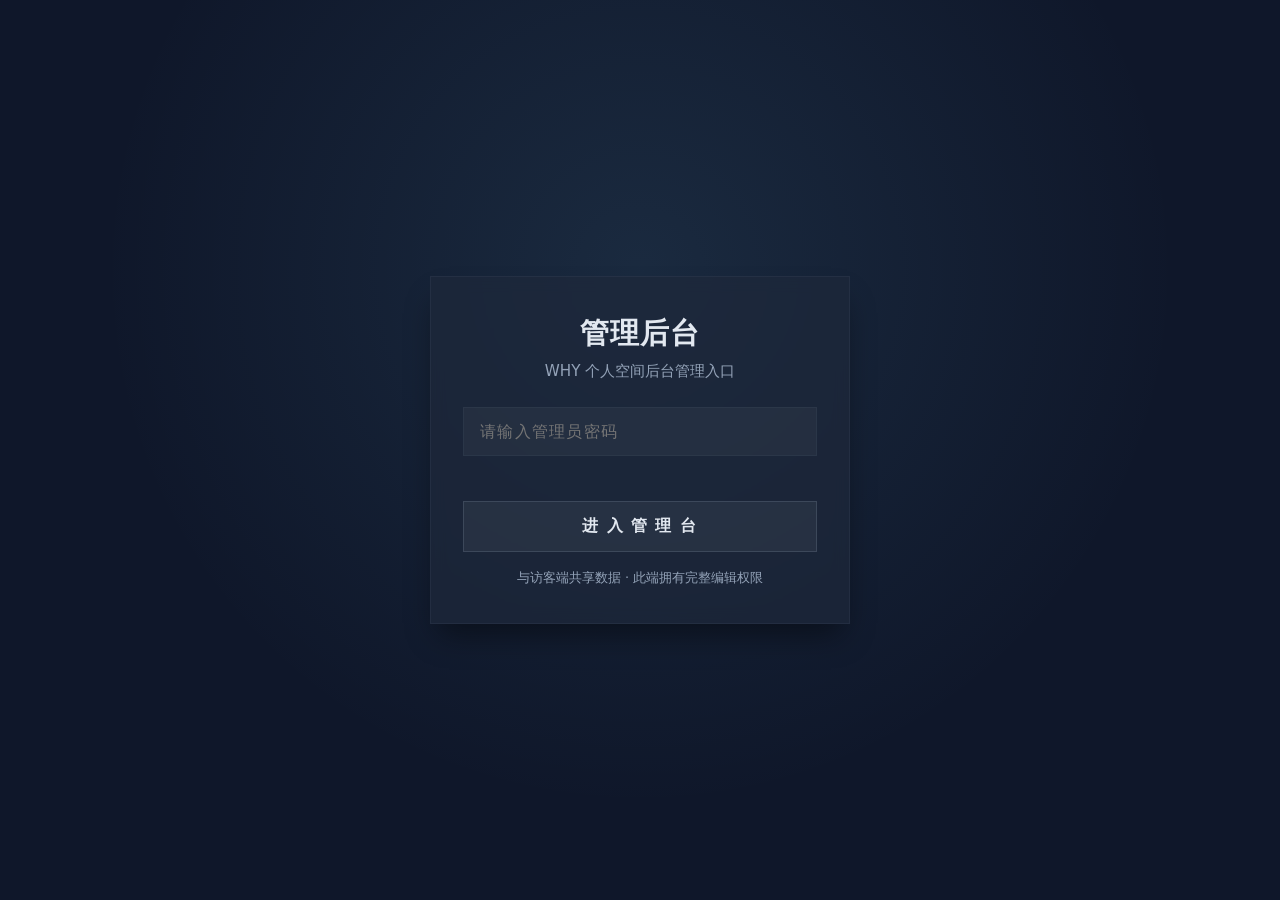
<file: index.html>
<!doctype html>
<html lang="zh-CN">
<head>
  <meta charset="utf-8">
  <meta name="viewport" content="width=device-width, initial-scale=1.0, user-scalable=yes, maximum-scale=2.0">
  <title>WHY · 管理后台</title>
  <meta name="description" content="WHY 个人空间管理后台：上传照片、发布文章、推荐音乐、管理留言。密码保护，与访客端共享数据。">
  <meta property="og:title" content="WHY · 管理后台">
  <meta property="og:description" content="WHY 个人空间管理后台。密码保护，可发布照片、文章、音乐并管理留言。">
  <meta property="og:type" content="website">
  <meta property="og:locale" content="zh_CN">
  <meta name="twitter:card" content="summary">
  <link rel="icon" href='data:image/svg+xml;utf8,<svg xmlns="http://www.w3.org/2000/svg" width="100" height="100" viewBox="0 0 100 100"><rect width="100" height="100" rx="18" fill="%230f172a"/><circle cx="50" cy="36" r="18" fill="%23475569"/><ellipse cx="50" cy="74" rx="30" ry="16" fill="%23475569"/></svg>' type="image/svg+xml">

  <style>
    :root{--bg:#0f172a;--card:rgba(30,41,59,0.7);--muted:#94a3b8;--text:#e2e8f0;--accent:#94a3b8;--cursor:148,163,184;--border:rgba(148,163,184,0.15);--admin:#7dd3fc}
    [data-theme="light"]{--bg:#f8fafc;--card:rgba(255,255,255,0.85);--muted:#475569;--text:#0f172a;--accent:#475569;--cursor:71,85,105;--border:rgba(71,85,105,0.08);--admin:#0284c7}
    *{box-sizing:border-box;margin:0;padding:0}html,body{height:100%}
    body{--mouse-x:50%;--mouse-y:50%;background:var(--bg);color:var(--text);font-family:Inter,Segoe UI,Roboto,system-ui,-apple-system,sans-serif;line-height:1.5;min-height:100vh;display:flex;flex-direction:column;padding:0 1.25rem;position:relative;overflow-x:hidden;cursor:none}
    body::before{content:'';position:fixed;inset:0;pointer-events:none;z-index:-1;opacity:.42;background:radial-gradient(circle at var(--mouse-x) var(--mouse-y), rgba(var(--cursor),0.16), transparent 30%)}
    #customCursor{position:fixed;top:0;left:0;width:18px;height:18px;border-radius:50%;pointer-events:none;transform:translate(-50%,-50%);background:rgba(var(--cursor),0.9);transition:background .15s ease,opacity .18s ease;z-index:9999;opacity:0;filter:url(#goo)}
    body.mouse-active #customCursor{opacity:1}
    .cursor-trail{position:fixed;border-radius:50%;pointer-events:none;background:rgba(var(--cursor),0.7);z-index:9998;opacity:0;filter:url(#goo);mix-blend-mode:normal}
    body.mouse-active .cursor-trail{opacity:1}
    .cursor-trail-1{width:60px;height:60px;background:radial-gradient(circle, rgba(var(--cursor),0.20) 0%, rgba(var(--cursor),0.08) 45%, transparent 70%);filter:none}
    .cursor-trail-2{width:16px;height:16px;background:rgba(var(--cursor),0.5)}
    .cursor-trail-3{width:10px;height:10px;background:rgba(var(--cursor),0.35)}
    .wrapper{max-width:1100px;margin:0 auto;flex:1;display:flex;flex-direction:column}
    /* Login screen */
    .login-wrap{position:fixed;inset:0;z-index:50;display:flex;align-items:center;justify-content:center;background:radial-gradient(circle at 50% 30%, rgba(125,211,252,0.10), transparent 60%), var(--bg);padding:2rem}
    .login-card{background:var(--card);backdrop-filter:blur(8px);-webkit-backdrop-filter:blur(8px);border:1px solid rgba(71,85,105,0.2);border-radius:0;padding:2.2rem 2rem;width:100%;max-width:420px;box-shadow:0 18px 30px -8px rgba(0,0,0,.45)}
    .login-title{font-size:1.8rem;color:var(--text);margin-bottom:.3rem;text-align:center;letter-spacing:.04em}
    .login-sub{color:var(--muted);text-align:center;margin-bottom:1.5rem;font-size:.95rem}
    .login-input-wrap{position:relative;margin-bottom:1.2rem}
    .login-input{width:100%;padding:.9rem 1rem;border:1px solid rgba(71,85,105,0.2);background:rgba(255,255,255,0.04);color:var(--text);font-size:1rem;letter-spacing:.08em;transition:border-color .2s,box-shadow .2s;border-radius:0}
    .login-input:focus{border-color:var(--accent);box-shadow:0 0 0 4px rgba(148,163,184,0.12);outline:none}
    .login-error{color:#f87171;font-size:.85rem;margin-top:.4rem;min-height:1.2rem;text-align:center}
    .login-btn{width:100%;padding:.9rem;border:1px solid rgba(148,163,184,0.2);background:rgba(255,255,255,0.05);color:var(--text);font-weight:600;font-size:1rem;cursor:pointer;transition:transform .18s,box-shadow .18s,background .18s;letter-spacing:.12em;border-radius:0}
    .login-btn:hover{transform:translateY(-2px);background:rgba(255,255,255,0.1);box-shadow:0 10px 20px rgba(0,0,0,.14)}
    .login-tip{color:var(--muted);text-align:center;margin-top:1rem;font-size:.8rem}
    .admin-banner{display:flex;align-items:center;gap:.7rem;background:rgba(125,211,252,0.06);border-left:3px solid var(--admin);padding:.7rem 1rem;border-radius:0;margin-bottom:1.2rem;color:var(--admin);font-size:.95rem;letter-spacing:.04em}
    .logout-btn{margin-left:auto;padding:.4rem .9rem;border:1px solid var(--admin);background:transparent;color:var(--admin);cursor:pointer;font-size:.85rem;border-radius:0;transition:background .18s}
    .logout-btn:hover{background:rgba(125,211,252,0.12)}
    .navbar{display:flex;justify-content:flex-end;align-items:center;padding:1.8rem 0 1.2rem;border-bottom:1px solid var(--border);gap:1rem}
    .avatar-link{display:flex;align-items:center;justify-content:center;margin-right:auto}
    .avatar-img{width:44px;height:44px;border-radius:50%;object-fit:cover;border:2px solid #475569;background:#1e293b;box-shadow:0 4px 12px rgba(0,0,0,.35);cursor:pointer}
    .nav-menu{display:flex;align-items:center;gap:1.2rem}
    .nav-item{color:var(--muted);text-decoration:none;font-size:1rem;font-weight:500;padding:.3rem .4rem;border-radius:6px;transition:color .15s,background .15s,transform .2s}
    .nav-item:hover,.nav-item:focus{color:var(--text);outline:none;background:rgba(255,255,255,0.02);transform:translateY(-1px)}
    .home-link-active{color:var(--text);font-weight:600}
    .info-card{background:var(--card);backdrop-filter:blur(8px);-webkit-backdrop-filter:blur(8px);border:1px solid rgba(71,85,105,0.2);border-radius:0;padding:2rem;box-shadow:0 18px 30px -8px rgba(0,0,0,.45);max-width:680px;transition:transform .25s ease,box-shadow .25s ease}
    .info-card:hover{transform:translateY(-3px);box-shadow:0 24px 36px rgba(0,0,0,.18)}
    .greeting{font-size:.95rem;color:var(--muted);margin-bottom:.6rem}
    .name{font-size:2.4rem;margin-bottom:.4rem;color:var(--text)}
    .title-badge{display:inline-block;background:#1e293b;color:#b9c7dd;padding:.25rem .8rem;border-radius:0;font-size:.9rem;margin:0.4rem 0 1rem}
    .bio{font-size:1.05rem;color:var(--muted);margin:1rem 0 1.2rem;border-left:3px solid #475569;padding-left:1rem}
    .photo-panel{display:flex;flex-wrap:wrap;gap:1rem;margin:1rem 0 0;padding:0;border-radius:0;opacity:1;transition:opacity .35s ease,transform .35s ease,max-height .35s ease}
    .photo-preview{position:relative;flex:1 1 260px;min-height:180px;border:2px dashed rgba(148,163,184,0.55);border-radius:0;background:rgba(255,255,255,0.04);display:flex;align-items:center;justify-content:center;color:rgba(226,232,240,0.65);font-size:2rem;text-align:center;background-size:cover;background-position:center;transition:border-color .22s,background .22s;cursor:pointer}
    .photo-preview::after{content:'+';position:absolute;top:50%;left:50%;transform:translate(-50%,-50%);font-size:2.6rem;color:rgba(226,232,240,0.45);pointer-events:none}
    .photo-preview.has-photo::after{content:''}
    .photo-preview.has-photo{border-color:rgba(71,85,105,0.25);color:transparent}
    .photo-upload{display:flex;flex-direction:column;gap:.65rem;align-items:flex-start}
    #photoInput{display:none}
    #removePhoto{display:none;align-self:flex-start;padding:.55rem .7rem;font-size:1rem;line-height:1;border-radius:50%;border:1px solid rgba(255,255,255,0.08);background:rgba(255,255,255,0.08);color:var(--text);cursor:pointer;transition:transform .2s,background .2s,box-shadow .2s;min-width:42px;min-height:42px;display:inline-flex;align-items:center;justify-content:center}
    #removePhoto:hover{transform:translateY(-1px);background:rgba(255,255,255,0.14)}
    .photo-note{font-size:.8rem;color:var(--muted);margin-top:.3rem}
    .circle-hub{position:relative;display:flex;align-items:center;justify-content:center;min-height:420px;margin:0 0 1.2rem;padding:1.4rem;}
    .circle-core{position:relative;width:160px;height:160px;border-radius:50%;border:1px solid rgba(148,163,184,0.3);background:rgba(255,255,255,0.08);box-shadow:0 24px 64px rgba(15,23,42,0.18),inset 0 0 0 1px rgba(255,255,255,0.08);display:flex;align-items:center;justify-content:center;cursor:pointer;transition:transform .35s ease,box-shadow .35s ease,background .35s ease}
    .circle-core:hover{transform:scale(1.03);box-shadow:0 30px 72px rgba(56,189,248,0.18),0 0 0 1px rgba(56,189,248,0.16)}
    .circle-core::after{content:'';position:absolute;inset:0;border-radius:50%;box-shadow:0 0 0 12px rgba(56,189,248,0.08);pointer-events:none}
    .circle-items{position:absolute;inset:0;pointer-events:none;visibility:hidden;opacity:0;transform:scale(0.92);transition:visibility 0s .35s,opacity .35s ease,transform .35s ease}
    .circle-hub.open .circle-items{pointer-events:auto;visibility:visible;opacity:1;transform:scale(1);transition-delay:0s}
    .circle-item{position:absolute;top:50%;left:50%;width:120px;height:120px;border-radius:50%;border:1px solid rgba(148,163,184,0.22);background:rgba(15,23,42,0.9);color:var(--text);display:flex;align-items:center;justify-content:center;text-align:center;padding:1rem;font-size:.95rem;font-weight:600;line-height:1.2;cursor:pointer;transition:transform .35s cubic-bezier(0.2,1,0.3,1),opacity .35s ease,box-shadow .35s ease,top .35s ease,left .35s ease;opacity:0;transform:translate(-50%,-50%) scale(0);pointer-events:none;backdrop-filter:blur(16px);touch-action:none}
    .circle-item.dragging{cursor:grabbing;transform:translate(-50%,-50%) scale(1.03);box-shadow:0 30px 70px rgba(56,189,248,0.32);transition:none}
    .circle-hub.open .circle-item{opacity:1;top:calc(50% + var(--ty,0));left:calc(50% + var(--tx,0));transform:translate(-50%,-50%) scale(1);pointer-events:auto}
    .circle-item.selected{z-index:5;opacity:1;top:calc(50% + var(--selected-y,0));left:calc(50% + var(--selected-x,0));transform:translate(-50%,-50%) scale(1.05);box-shadow:0 26px 56px rgba(56,189,248,0.24)}
    .circle-item.dismiss-away{opacity:0;pointer-events:none;top:calc(50% + var(--dismiss-y,0));left:calc(50% + var(--dismiss-x,-360px));transform:translate(-50%,-50%) scale(.25)}
    .circle-hub.open .circle-core{transform:scale(1.04);box-shadow:0 30px 80px rgba(56,189,248,0.22),0 0 0 1px rgba(56,189,248,0.18)}
    .circle-item:hover{box-shadow:0 22px 40px rgba(56,189,248,0.18);transform:translate(-50%,-50%) scale(1.03)}
    .circle-item:nth-child(1){transition-delay:.08s}
    .circle-item:nth-child(2){transition-delay:.14s}
    .circle-item:nth-child(3){transition-delay:.2s}
    .circle-item:nth-child(4){transition-delay:.26s}
    .circle-exit{display:none;position:fixed;top:1.2rem;left:1.2rem;width:48px;height:48px;border-radius:50%;border:1px solid rgba(148,163,184,0.28);background:rgba(15,23,42,0.9);color:var(--text);cursor:pointer;align-items:center;justify-content:center;display:inline-flex;font-size:1.1rem;box-shadow:0 18px 38px rgba(0,0,0,0.18);transition:transform .2s,background .2s,opacity .25s ease}
    .circle-exit.visible{display:inline-flex;opacity:1}
    .circle-exit.hide{opacity:0}
    .circle-exit:hover{transform:translateY(-1px);background:rgba(255,255,255,0.08)}
    .section-exit{opacity:0;transform:translateY(18px) scale(0.98);transition:opacity .25s ease,transform .25s ease}
    .details-grid{display:flex;flex-wrap:wrap;gap:1.2rem;margin-top:1rem;border-top:1px solid rgba(148,163,184,0.12);padding-top:1rem}
    .detail-item{display:flex;flex-direction:column}
    .detail-label{font-size:.75rem;color:var(--muted);text-transform:uppercase;letter-spacing:.08em}
    .detail-value{font-size:1rem;color:var(--text)}
    .social-links{margin-top:1.2rem;display:flex;gap:1rem}
    .social-icon{color:var(--muted);text-decoration:none;font-size:.95rem}
    .social-icon:hover{color:var(--text)}
    .placeholder-content{background:var(--card);backdrop-filter:blur(6px);border-radius:0;padding:2rem;color:var(--muted);border:1px solid rgba(51,65,85,0.08);max-width:680px;transition:transform .28s ease,box-shadow .28s ease,background .28s ease}
    .hidden-section{display:none}
    .visible-section{opacity:0;transform:translateY(14px);transition:opacity .35s ease,transform .35s ease}
    .visible-section.show-active{opacity:1;transform:translateY(0)}
    .footer-note{text-align:right;font-size:.85rem;color:var(--muted);padding:2rem 0;border-top:1px solid rgba(71,85,105,0.08);margin-top:2rem}
    .messages-list{list-style:none;margin-top:1rem;display:flex;flex-direction:column;gap:.8rem;max-width:680px}
    .music-form{display:flex;flex-direction:column;gap:.6rem;max-width:680px;margin-top:1rem}
    .music-list{display:flex;flex-direction:column;gap:.9rem;margin-top:1.2rem}
    .article-panel{display:flex;flex-direction:column;gap:1rem;margin-top:1.2rem}
    .form-toggle{padding:.55rem .95rem;border:1px solid rgba(148,163,184,0.2);border-radius:0;background:rgba(255,255,255,0.05);color:var(--text);cursor:pointer;align-self:flex-start;transition:background .2s,transform .2s}
    .form-toggle:hover{background:rgba(255,255,255,0.1);transform:translateY(-1px)}
    .article-form{display:flex;flex-direction:column;gap:1rem;border:1px solid rgba(148,163,184,0.2);padding:1rem;border-radius:0;background:rgba(255,255,255,0.04)}
    .article-form.hidden-section{display:none}
    .article-form .form-group{display:flex;flex-direction:column;gap:.45rem;padding:.8rem 0}
    .article-form .form-group:not(:last-child){border-bottom:1px solid rgba(148,163,184,0.18)}
    .article-form input,.article-form textarea{background:transparent;border:1px solid rgba(148,163,184,0.2);padding:.75rem .9rem;color:var(--text);font-size:1rem}
    .article-form textarea{min-height:100px}
    .section-divider{border-top:1px solid rgba(148,163,184,0.18);margin:0}
    .articles-list{display:flex;flex-direction:column;gap:1rem;margin-top:1rem}
    .article-card{background:rgba(255,255,255,0.04);padding:1rem;border-radius:0;border:1px solid rgba(148,163,184,0.2);display:flex;flex-direction:column;gap:.85rem}
    .article-card h3{margin:0;font-size:1.1rem;color:var(--text)}
    .article-card .article-meta{display:flex;flex-wrap:wrap;justify-content:space-between;gap:.5rem;font-size:.88rem;color:var(--muted);align-items:center}
    .article-card blockquote{margin:0;padding:1rem 1rem 0;border-left:4px solid rgba(148,163,184,0.4);color:var(--muted);font-style:italic}
    .article-card p{margin:0;line-height:1.7;color:var(--text)}
    .article-card button{align-self:flex-end;margin-top:.5rem}
    .music-card{background:rgba(255,255,255,0.04);padding:1rem;border-radius:0;border:1px solid rgba(255,255,255,0.08);display:flex;flex-direction:column;gap:.6rem}
    .music-meta{display:flex;flex-wrap:wrap;justify-content:space-between;gap:.4rem;font-size:.95rem;color:var(--muted);align-items:center}
    .music-title{font-weight:600;color:var(--text)}
    .music-note{color:var(--text);line-height:1.6}
    .music-comments{margin-top:1rem;padding-top:1rem;border-top:1px solid rgba(255,255,255,0.08);display:flex;flex-direction:column;gap:.8rem}
    .music-comment-item{background:rgba(255,255,255,0.03);padding:.75rem;border-radius:0;border:1px solid rgba(255,255,255,0.05);transition:transform .2s,box-shadow .2s;position:relative}
    .music-comment-item.admin-comment{border-left:3px solid var(--admin);background:rgba(125,211,252,0.06)}
    .music-comment-meta{font-size:.82rem;color:var(--muted);display:flex;justify-content:space-between;gap:.4rem;align-items:center;flex-wrap:wrap}
    .admin-badge{display:inline-block;padding:.15rem .55rem;margin-right:.5rem;background:rgba(125,211,252,0.15);border:1px solid var(--admin);color:var(--admin);font-size:.72rem;letter-spacing:.06em;font-weight:700;border-radius:0}
    .music-comment-form{display:flex;flex-direction:column;gap:.55rem}
    .music-comment-input{min-height:80px;transition:border-color .25s,box-shadow .25s}
    .music-intro{margin-top:0.8rem;color:var(--muted)}
    .message-card{background:rgba(255,255,255,0.02);padding:1rem;border-radius:0;border:1px solid rgba(255,255,255,0.02);display:flex;flex-direction:column;transition:transform .2s,box-shadow .2s;position:relative}
    .message-card.admin-message{border-left:3px solid var(--admin);background:rgba(125,211,252,0.06)}
    .message-card:hover,.music-comment-item:hover,.placeholder-content:hover{transform:translateY(-3px);box-shadow:0 18px 32px rgba(0,0,0,.12)}
    .message-meta{font-size:.85rem;color:var(--muted);margin-bottom:.4rem;display:flex;justify-content:space-between;gap:.5rem;align-items:center;flex-wrap:wrap}
    .muted{color:var(--muted)}
    .sr-only{position:absolute;width:1px;height:1px;padding:0;margin:-1px;overflow:hidden;clip:rect(0,0,0,0);white-space:nowrap;border:0}
    form{display:flex;flex-direction:column;gap:.6rem;max-width:680px}
    label{font-size:.9rem;color:var(--muted)}
    input,textarea{padding:.6rem .8rem;border-radius:0;border:1px solid rgba(71,85,105,0.12);background:transparent;color:var(--text);resize:vertical;transition:border-color .22s,box-shadow .22s,transform .22s}
    input:focus,textarea:focus{border-color:var(--accent);box-shadow:0 0 0 4px rgba(148,163,184,0.12);outline:none;transform:translateY(-1px)}
    .form-actions{display:flex;gap:.6rem;margin-top:.4rem;flex-wrap:wrap}
    .btn-danger{color:#f87171;border-color:rgba(248,113,113,0.35)}
    .btn-danger:hover{background:rgba(248,113,113,0.08);box-shadow:0 10px 20px rgba(248,113,113,0.1)}
    .btn-accent{color:var(--admin);border-color:var(--admin);font-weight:600}
    .btn-accent:hover{background:rgba(125,211,252,0.12);box-shadow:0 10px 20px rgba(125,211,252,0.18)}
    button{padding:.55rem .9rem;border-radius:0;border:1px solid rgba(255,255,255,0.04);background:transparent;color:var(--text);cursor:pointer;transition:transform .2s,background .2s,box-shadow .2s}
    button:hover{transform:translateY(-2px);background:rgba(255,255,255,0.06);box-shadow:0 10px 20px rgba(0,0,0,.14)}
    .reply-panel{margin-top:.8rem;padding-top:.8rem;border-top:1px dashed var(--border)}
    .reply-panel .reply-form{display:flex;flex-direction:column;gap:.5rem}
    .reply-toggle{font-size:.82rem;color:var(--admin);background:transparent;border:1px solid var(--border);padding:.35rem .7rem;cursor:pointer;align-self:flex-start;border-radius:0;transition:background .18s}
    .reply-toggle:hover{background:rgba(125,211,252,0.08)}
    .reply-content{padding:.75rem;background:rgba(125,211,252,0.06);border-left:3px solid var(--admin);border-radius:0;margin-top:.5rem;color:var(--text)}
    .reply-label{font-size:.75rem;color:var(--admin);font-weight:700;letter-spacing:.05em;margin-bottom:.3rem;display:flex;align-items:center;gap:.4rem}
    @media (max-width:600px){.avatar-img{width:40px;height:40px}.nav-menu{gap:.6rem}.info-card{padding:1.4rem}}
    .lang-wrap{display:flex;align-items:center;margin-left:1rem}
    .lang-select{background:transparent;color:var(--text);border:1px solid rgba(255,255,255,0.04);padding:.35rem .5rem;border-radius:0;font-size:.92rem}
    .inline-actions{display:flex;gap:.4rem;align-items:center;flex-wrap:wrap}
    .inline-del{padding:.3rem .55rem;font-size:.78rem;color:#f87171;border:1px solid rgba(248,113,113,0.3);cursor:pointer;border-radius:0;background:transparent;transition:background .18s}
    .inline-del:hover{background:rgba(248,113,113,0.1)}
    .admin-mode-switch{display:inline-flex;align-items:center;gap:.4rem;padding:.3rem .6rem;border:1px solid var(--admin);background:rgba(125,211,252,0.08);color:var(--admin);font-size:.78rem;border-radius:0;margin-left:auto;letter-spacing:.04em;font-weight:600}
  </style>
</head>
<body>
  <!-- SVG goo filter for liquid cursor -->
  <svg style="position:absolute;width:0;height:0" aria-hidden="true">
    <defs>
      <filter id="goo">
        <feGaussianBlur in="SourceGraphic" stdDeviation="4" result="blur"/>
        <feColorMatrix in="blur" mode="matrix" values="1 0 0 0 0  0 1 0 0 0  0 0 1 0 0  0 0 0 18 -7" result="goo"/>
        <feBlend in="SourceGraphic" in2="goo"/>
      </filter>
    </defs>
  </svg>

  <!-- ===== LOGIN SCREEN ===== -->
  <div class="login-wrap" id="loginWrap" role="dialog" aria-labelledby="loginTitle">
    <div class="login-card">
      <h1 id="loginTitle" class="login-title">管理后台</h1>
      <p class="login-sub">WHY 个人空间后台管理入口</p>
      <div class="login-input-wrap">
        <input id="adminPassword" type="password" class="login-input" placeholder="请输入管理员密码" autocomplete="current-password" aria-label="管理员密码">
        <div class="login-error" id="loginError" aria-live="polite"></div>
      </div>
      <button type="button" id="loginBtn" class="login-btn">进 入 管 理 台</button>
      <p class="login-tip">与访客端共享数据 · 此端拥有完整编辑权限</p>
    </div>
  </div>

  <!-- ===== MAIN SITE (shown after login) ===== -->
  <div class="wrapper" id="mainSite" style="display:none">
    <header class="navbar" role="banner">
      <a href="#" class="avatar-link" id="homeAvatarLink" title="回到主页">
        <svg class="avatar-img" xmlns="http://www.w3.org/2000/svg" viewBox="0 0 100 100" role="img" aria-label="管理员头像">
          <rect width="100" height="100" rx="50" fill="#0f172a" />
          <circle cx="50" cy="36" r="18" fill="#475569" />
          <ellipse cx="50" cy="74" rx="30" ry="16" fill="#475569" />
        </svg>
      </a>
      <nav class="nav-menu" id="mainMenu" role="navigation" aria-label="主导航">
        <button id="themeToggle" class="nav-item" aria-pressed="false" title="切换深色/浅色主题">主题</button>
      </nav>
      <div class="lang-wrap">
        <label for="langSelect" class="sr-only">语言</label>
        <select id="langSelect" class="lang-select" aria-label="选择语言">
          <option value="zh-CN">简体中文</option>
          <option value="zh-TW">繁體中文</option>
          <option value="en">English</option>
          <option value="ja">日本語</option>
        </select>
      </div>
    </header>

    <div class="admin-banner">
      <span>◆</span>
      <span><strong>管理员模式</strong> — 此端可编辑照片、文章、音乐并管理所有留言。数据与访客端实时共享。</span>
      <button type="button" id="logoutBtn" class="logout-btn">退出登录</button>
    </div>

    <main id="contentArea">
      <section id="homeSection" class="home-section visible-section" aria-labelledby="homeTitle">
        <div class="info-card">
          <div class="greeting">✦ 管理后台</div>
          <h1 id="homeTitle" class="name">WHY</h1>
          <span class="title-badge">管理员</span>
          <p class="bio">栖身于冷冽与理性之间，探索交互的边界。<br><em style="font-size:.9rem;color:var(--admin)">当前端：编辑台 — 可发布照片 / 文章 / 音乐，管理留言。</em></p>

          <div class="circle-hub" id="circleHub" aria-label="栏目导航">
            <button type="button" id="hubAvatar" class="circle-core" aria-expanded="false" aria-label="点击展开栏目导航" title="点击展开栏目导航">
              <svg class="avatar-img" xmlns="http://www.w3.org/2000/svg" viewBox="0 0 100 100" role="img" aria-label="管理员头像">
                <rect width="100" height="100" rx="50" fill="#0f172a" />
                <circle cx="50" cy="36" r="18" fill="#475569" />
                <ellipse cx="50" cy="74" rx="30" ry="16" fill="#475569" />
              </svg>
            </button>
            <div class="circle-items" aria-hidden="true">
              <button type="button" class="circle-item" data-section="articles" aria-label="文章分享">文章分享</button>
              <button type="button" class="circle-item" data-section="music" aria-label="音乐推荐">音乐推荐</button>
              <button type="button" class="circle-item" data-section="work" aria-label="工作相关">工作相关</button>
              <button type="button" class="circle-item" data-section="messages" aria-label="私信管理">私信管理</button>
            </div>
          </div>

          <!-- Photo upload panel — ADMIN: always visible, no password prompt -->
          <div class="photo-panel" id="photoPanelWrap">
            <div id="photoPreview" class="photo-preview" aria-label="个人照片预览（点击上传）" title="点击上传个人照片"></div>
            <div class="photo-upload">
              <input id="photoInput" type="file" accept="image/*">
              <button type="button" id="removePhoto" aria-label="删除照片" title="删除照片">🗑</button>
              <p class="photo-note" id="photoNote">管理员端：点击图片区域直接上传，无需密码。<br>图片保存在当前浏览器本地，与访客端共享。</p>
            </div>
          </div>

          <div class="details-grid">
            <div class="detail-item">
              <span class="detail-label">所在地</span>
              <span class="detail-value location">湖北</span>
            </div>
            <div class="detail-item">
              <span class="detail-label">联系</span>
              <span class="detail-value contact">0405why@gmail.com</span>
            </div>
            <div class="detail-item">
              <span class="detail-label">模式</span>
              <span class="detail-value" style="color:var(--admin);font-weight:600">管理员</span>
            </div>
          </div>

          <div class="social-links" aria-label="社交链接">
            <a class="social-icon" href="https://github.com/" target="_blank" rel="noopener">GitHub</a>
            <a class="social-icon" href="https://dribbble.com/" target="_blank" rel="noopener">Dribbble</a>
            <a class="social-icon" href="https://t.me/" target="_blank" rel="noopener">Telegram</a>
          </div>
        </div>
      </section>

      <button type="button" id="exitSection" class="circle-exit" aria-label="返回首页" title="返回首页">←</button>

      <!-- ===== ARTICLES SECTION ===== -->
      <section id="articlesSection" class="placeholder-content hidden-section visible-section" aria-hidden="true">
        <div style="display:flex;align-items:center;gap:1rem;flex-wrap:wrap;margin-bottom:1rem">
          <h2>📄 文章分享 <span style="font-size:.8rem;color:var(--admin);letter-spacing:.05em">[管理端 · 可编辑]</span></h2>
          <span class="admin-mode-switch">管理员</span>
        </div>
        <p class="muted">发布文章并管理已发布的内容。</p>
        <div class="articles-panel">
          <button type="button" id="articleToggle" class="form-toggle">+ 添加文章</button>
          <form id="articleForm" class="article-form hidden-section" aria-label="文章发布表单">
            <div class="form-group">
              <label for="articleTitle">标题</label>
              <input id="articleTitle" name="title" type="text" placeholder="请输入文章标题" required>
            </div>
            <div class="section-divider"></div>
            <div class="form-group">
              <label for="articleSummary">摘要</label>
              <textarea id="articleSummary" name="summary" rows="3" placeholder="简要说明这篇文章的重点"></textarea>
            </div>
            <div class="section-divider"></div>
            <div class="form-group">
              <label for="articleQuote">引用</label>
              <input id="articleQuote" name="quote" type="text" placeholder="添加一句引用或灵感来源">
            </div>
            <div class="section-divider"></div>
            <div class="form-group">
              <label for="articleContent">正文</label>
              <textarea id="articleContent" name="content" rows="6" placeholder="输入文章内容"></textarea>
            </div>
            <div class="form-actions">
              <button type="submit" id="submitArticle" class="btn-accent">发布文章</button>
            </div>
          </form>
          <div id="articlesList" class="articles-list"></div>
        </div>
      </section>

      <!-- ===== MUSIC SECTION ===== -->
      <section id="musicSection" class="placeholder-content hidden-section visible-section" aria-hidden="true">
        <div style="display:flex;align-items:center;gap:1rem;flex-wrap:wrap;margin-bottom:1rem">
          <h2>🎵 音乐推荐 <span style="font-size:.8rem;color:var(--admin);letter-spacing:.05em">[管理端 · 可编辑]</span></h2>
          <span class="admin-mode-switch">管理员</span>
        </div>
        <p class="muted music-intro">发布音乐推荐、管理曲目及评论。管理员评论会有专属徽章。</p>
        <form id="musicForm" class="music-form" aria-label="音乐推荐表单">
          <label for="musicTitle">曲目</label>
          <input id="musicTitle" name="title" type="text" placeholder="歌曲名称" required>

          <label for="musicArtist">艺人</label>
          <input id="musicArtist" name="artist" type="text" placeholder="歌手或乐队" required>

          <label for="musicUrl">链接（可选）</label>
          <input id="musicUrl" name="url" type="url" placeholder="音乐链接，例如 Spotify、YouTube">

          <label for="musicNote">推荐理由 / 说明</label>
          <textarea id="musicNote" name="note" rows="3" placeholder="为什么想推荐这首歌？"></textarea>

          <div class="form-actions">
            <button type="submit" id="submitMusic" class="btn-accent">发布推荐</button>
          </div>
        </form>

        <div id="musicList" class="music-list"></div>
      </section>

      <!-- ===== WORK SECTION ===== -->
      <section id="workSection" class="placeholder-content hidden-section visible-section" aria-hidden="true">
        <div style="display:flex;align-items:center;gap:1rem;flex-wrap:wrap;margin-bottom:1rem">
          <h2>💼 工作相关</h2>
          <span class="admin-mode-switch">管理员</span>
        </div>
        <p class="muted">项目与经验将在此处展示。（可编辑版本待扩展）</p>
      </section>

      <!-- ===== MESSAGES SECTION ===== -->
      <section id="messagesSection" class="placeholder-content hidden-section visible-section" aria-hidden="true">
        <div style="display:flex;align-items:center;gap:1rem;flex-wrap:wrap;margin-bottom:1rem">
          <h2>✉️ 私信 / 留言簿 <span style="font-size:.8rem;color:var(--admin);letter-spacing:.05em">[管理端 · 可回复]</span></h2>
          <span class="admin-mode-switch">管理员</span>
        </div>
        <form id="messageForm" aria-label="管理员留言/回复表单">
          <label for="guestName">姓名 <span style="color:var(--admin);font-size:.8rem">(管理员端自动标记管理员徽章)</span></label>
          <input id="guestName" name="name" type="text" placeholder="管理员名称（可选，默认自动标记为管理员）">

          <label for="guestMessage">留言 / 公告</label>
          <textarea id="guestMessage" name="message" rows="4" placeholder="以管理员身份发布留言或公告..." required></textarea>

          <div class="form-actions">
            <button type="submit" id="submitMessage" class="btn-accent">发布（带管理员标签）</button>
            <button type="button" id="clearMessages" class="btn-danger">清空所有留言</button>
          </div>
        </form>

        <div id="messagesLive" role="status" aria-live="polite" class="muted sr-only"></div>

        <ul id="messagesList" class="messages-list" aria-live="polite"></ul>
      </section>
    </main>

    <footer class="footer-note" role="contentinfo">© WHY · 2026 · 管理后台</footer>
  </div>

  <script>
  (function(){
    'use strict';
    // ===================== ADMIN AUTH =====================
    const ADMIN_PASSWORD = '20080405WHY';   // 管理员密码
    const ADMIN_SESSION_KEY = 'genshin_admin_session_v1';
    const PHOTO_PASSWORD = '20080405WHY'; // 保留原访客端照片密码（兼容）
    const loginWrap = document.getElementById('loginWrap');
    const mainSite = document.getElementById('mainSite');
    const loginBtn = document.getElementById('loginBtn');
    const loginError = document.getElementById('loginError');
    const adminPasswordInput = document.getElementById('adminPassword');
    const logoutBtn = document.getElementById('logoutBtn');

    function setAdminLoggedIn(loggedIn){
      if(loggedIn){
        try{ sessionStorage.setItem(ADMIN_SESSION_KEY, '1'); }catch(e){}
        if(loginWrap) loginWrap.style.display = 'none';
        if(mainSite) mainSite.style.display = 'flex';
      }else{
        try{ sessionStorage.removeItem(ADMIN_SESSION_KEY); }catch(e){}
        if(loginWrap) loginWrap.style.display = 'flex';
        if(mainSite) mainSite.style.display = 'none';
        if(adminPasswordInput) adminPasswordInput.value = '';
      }
    }
    function isAdminLoggedIn(){
      try{ return sessionStorage.getItem(ADMIN_SESSION_KEY) === '1'; }catch(e){ return false; }
    }
    function tryLogin(){
      const val = adminPasswordInput ? adminPasswordInput.value : '';
      if(!val){
        loginError.textContent = '请输入密码';
        return;
      }
      if(val === ADMIN_PASSWORD){
        loginError.textContent = '';
        setAdminLoggedIn(true);
        if(typeof initSite === 'function') initSite();
      }else{
        loginError.textContent = '密码错误，请重试';
        if(adminPasswordInput) adminPasswordInput.value = '';
      }
    }
    if(loginBtn){ loginBtn.addEventListener('click', tryLogin); }
    if(adminPasswordInput){ adminPasswordInput.addEventListener('keydown', e=>{ if(e.key==='Enter'){ e.preventDefault(); tryLogin(); } }); }
    if(logoutBtn){ logoutBtn.addEventListener('click', ()=>{ setAdminLoggedIn(false); }); }

    if(isAdminLoggedIn()){
      if(loginWrap) loginWrap.style.display = 'none';
      if(mainSite) mainSite.style.display = 'flex';
    }

    // ===================== SITE LOGIC =====================
    const sections=['home','articles','music','work','messages'];
    const menuLinks=document.querySelectorAll('.nav-item[data-section]');
    const avatar=document.getElementById('homeAvatarLink');
    const hubAvatar=document.getElementById('hubAvatar');
    const circleHub=document.getElementById('circleHub');
    const circleItems=document.querySelectorAll('.circle-item');
    const exitButton=document.getElementById('exitSection');
    function hideAll(){sections.forEach(s=>{const el=document.getElementById(s+'Section');if(el){el.classList.add('hidden-section');el.setAttribute('aria-hidden','true');el.classList.remove('show-active');el.classList.add('section-exit')}})}
    function show(section){hideAll();const el=document.getElementById(section+'Section');if(el){el.classList.remove('hidden-section');el.classList.add('visible-section');requestAnimationFrame(()=>el.classList.add('show-active'));el.setAttribute('aria-hidden','false');el.classList.remove('section-exit')}menuLinks.forEach(l=>l.classList.toggle('home-link-active',l.dataset.section===section));
      if(circleHub)circleHub.classList.remove('open');
      if(exitButton){if(section==='home'){exitButton.classList.remove('visible');exitButton.classList.add('hide')}else{exitButton.classList.add('visible');exitButton.classList.remove('hide')}}
    }
    function navigate(section,push){if(push===undefined)push=true;if(!sections.includes(section))section='home';show(section);if(push)history.pushState({section},'',section==='home'?'/':`#${section}`)}
    function setCircleHubState(open){
      if(!circleHub) return;
      circleHub.classList.toggle('open', open);
      const expanded = Boolean(open);
      if(hubAvatar) hubAvatar.setAttribute('aria-expanded', String(expanded));
      const circleItemsContainer = circleHub.querySelector('.circle-items');
      if(circleItemsContainer) circleItemsContainer.setAttribute('aria-hidden', String(!expanded));
      if(open){
        const hubRect = circleHub.getBoundingClientRect();
        circleItems.forEach(item=>{
          const margin=90;
          const targetX = margin + Math.random() * Math.max(window.innerWidth - 2 * margin, 200);
          const targetY = margin + Math.random() * Math.max(window.innerHeight - 2 * margin, 200);
          const tx = targetX - hubRect.left - hubRect.width / 2;
          const ty = targetY - hubRect.top - hubRect.height / 2;
          item.style.setProperty('--tx', tx + 'px');
          item.style.setProperty('--ty', ty + 'px');
          item.style.setProperty('--selected-x', tx + 'px');
          item.style.setProperty('--selected-y', ty + 'px');
          const angle = Math.atan2(ty, tx) || (Math.random() * Math.PI * 2);
          const dismissDist = 900;
          item.style.setProperty('--dismiss-x', Math.cos(angle) * dismissDist + 'px');
          item.style.setProperty('--dismiss-y', Math.sin(angle) * dismissDist + 'px');
        });
      }
    }

    let draggingItem = null;
    let dragCandidate = null;
    let dragActive = false;
    let dragStartX = 0;
    let dragStartY = 0;
    let dragOriginLeft = 0;
    let dragOriginTop = 0;
    let lastDraggedItem = null;
    let lastDragTime = 0;

    function getCenterPosition(item){
      const itemRect = item.getBoundingClientRect();
      const hubRect = circleHub.getBoundingClientRect();
      return {
        x: itemRect.left - hubRect.left + itemRect.width / 2,
        y: itemRect.top - hubRect.top + itemRect.height / 2
      };
    }

    function resetCircleAnimations(){
      circleItems.forEach(item=>{
        item.classList.remove('selected','dismiss-away');
        item.style.removeProperty('--selected-x');
        item.style.removeProperty('--selected-y');
        item.style.removeProperty('left');
        item.style.removeProperty('top');
        item.style.removeProperty('transition');
      });
      if(circleHub) circleHub.classList.remove('animating');
    }

    function onCirclePointerDown(event){
      if(!circleHub || !circleHub.classList.contains('open')) return;
      dragCandidate = event.currentTarget;
      dragActive = false;
      const position = getCenterPosition(dragCandidate);
      dragOriginLeft = position.x;
      dragOriginTop = position.y;
      dragStartX = event.clientX;
      dragStartY = event.clientY;
      dragCandidate.setPointerCapture(event.pointerId);
      dragCandidate.style.left = `${position.x}px`;
      dragCandidate.style.top = `${position.y}px`;
      dragCandidate.style.transition = 'none';
    }

    function onDocumentPointerMove(event){
      if(!dragCandidate) return;
      const dx = event.clientX - dragStartX;
      const dy = event.clientY - dragStartY;
      if(!dragActive && Math.hypot(dx, dy) > 6){
        dragActive = true;
        draggingItem = dragCandidate;
        draggingItem.classList.add('dragging');
      }
      if(dragActive){
        draggingItem.style.left = `${dragOriginLeft + dx}px`;
        draggingItem.style.top = `${dragOriginTop + dy}px`;
      }
    }

    function onDocumentPointerUp(event){
      if(!dragCandidate) return;
      if(dragActive){
        dragCandidate.classList.remove('dragging');
        lastDraggedItem = dragCandidate;
        lastDragTime = Date.now();
        setTimeout(()=>{ if(lastDraggedItem === dragCandidate) lastDraggedItem = null; }, 150);
      }
      try{ if(event.pointerId) dragCandidate.releasePointerCapture(event.pointerId); }catch(e){}
      dragCandidate.style.transition = '';
      dragCandidate = null;
      draggingItem = null;
      dragActive = false;
    }

    function isDragClick(item){
      return lastDraggedItem === item && Date.now() - lastDragTime < 180;
    }

    function animateCircleSelection(item, section){
      if(!item || !circleHub){
        navigate(section);
        return;
      }
      resetCircleAnimations();
      circleHub.classList.add('animating');
      item.classList.add('selected');
      circleItems.forEach(el=>{if(el!==item) el.classList.add('dismiss-away');});
      setTimeout(()=>{
        resetCircleAnimations();
        setCircleHubState(false);
        navigate(section);
      }, 320);
    }

    // ===================== CURSOR =====================
    let cursorInited=false;
    function initCursor(){
      if(cursorInited)return; cursorInited=true;
      const cursorEl = document.createElement('div');cursorEl.id='customCursor';document.body.appendChild(cursorEl);
      const trailEls = [];
      const trailConfigs = [
        {cls:'cursor-trail-1', ease:1.0},
        {cls:'cursor-trail-2', ease:0.15},
        {cls:'cursor-trail-3', ease:0.08}
      ];
      trailConfigs.forEach(cfg=>{
        const el = document.createElement('div');
        el.className = `cursor-trail ${cfg.cls}`;
        document.body.appendChild(el);
        trailEls.push({el, x:0, y:0, ease:cfg.ease});
      });
      let mouseX=0, mouseY=0, prevMouseX=0, prevMouseY=0;
      function animateCursor(){
        const vx = mouseX - prevMouseX;
        const vy = mouseY - prevMouseY;
        const speed = Math.sqrt(vx*vx + vy*vy);
        const angle = Math.atan2(vy, vx) * 180 / Math.PI;
        const stretch = Math.min(1 + speed * 0.02, 1.6);
        const squash = 1 / Math.sqrt(stretch);
        cursorEl.style.transform = `translate(-50%,-50%) rotate(${angle}deg) scaleX(${stretch}) scaleY(${squash})`;
        trailEls.forEach((t)=>{
          t.x += (mouseX - t.x) * t.ease;
          t.y += (mouseY - t.y) * t.ease;
          t.el.style.left = t.x + 'px';
          t.el.style.top = t.y + 'px';
        });
        prevMouseX = mouseX; prevMouseY = mouseY;
        requestAnimationFrame(animateCursor);
      }
      animateCursor();
      document.addEventListener('mousemove',e=>{
        const x=Math.round((e.clientX/window.innerWidth)*100);
        const y=Math.round((e.clientY/window.innerHeight)*100);
        document.body.style.setProperty('--mouse-x', x+'%');
        document.body.style.setProperty('--mouse-y', y+'%');
        cursorEl.style.left=`${e.clientX}px`;
        cursorEl.style.top=`${e.clientY}px`;
        document.body.classList.add('mouse-active');
        mouseX=e.clientX;mouseY=e.clientY;
      });
      document.addEventListener('mouseleave',()=>{
        document.body.style.setProperty('--mouse-x','50%');
        document.body.style.setProperty('--mouse-y','50%');
        document.body.classList.remove('mouse-active');
      });
    }

    // ===================== THEME =====================
    let themeInited=false;
    function initTheme(){
      if(themeInited)return; themeInited=true;
      const themeToggle=document.getElementById('themeToggle');const root=document.documentElement;const THEME_KEY='site-theme';
      function setTheme(t){if(t==='light')root.setAttribute('data-theme','light');else root.removeAttribute('data-theme');themeToggle.setAttribute('aria-pressed',String(t==='light'));localStorage.setItem(THEME_KEY,t)}
      themeToggle.addEventListener('click',()=>{const current=localStorage.getItem(THEME_KEY)==='light'?'light':'dark';setTheme(current==='light'?'dark':'light')});
      const saved=localStorage.getItem(THEME_KEY);
      if(saved)setTheme(saved);else if(window.matchMedia&&window.matchMedia('(prefers-color-scheme: light)').matches)setTheme('light');else setTheme('dark');
    }

    // ===================== i18n =====================
    const LANG_KEY = 'site-lang';
    const i18n = {
      'zh-CN': {
        nav: {home: '主页', articles: '文章分享', music: '音乐推荐', work: '工作相关', messages: '私信管理'},
        theme: '主题', greeting: '✦ 管理后台', title: 'WHY', badge: '管理员', bio: '栖身于冷冽与理性之间，探索交互的边界。',
        labels: {location: '所在地', contact: '联系', status: '模式'},
        articles_more: '发布文章并管理已发布的内容。', music_intro: '发布音乐推荐、管理曲目及评论。管理员评论会有专属徽章。', work_placeholder: '项目与经验将在此处展示。',
        music_title_label: '曲目', music_artist_label: '艺人', music_url_label: '链接（可选）', music_note_label: '推荐理由 / 说明',
        music_title_placeholder: '歌曲名称', music_artist_placeholder: '歌手或乐队', music_url_placeholder: '音乐链接，例如 Spotify、YouTube', music_note_placeholder: '为什么想推荐这首歌？', music_submit: '发布推荐', music_empty: '暂无推荐，点击上方表单发布第一条音乐。', music_empty_alert: '请填写曲目和艺人', music_comment_placeholder: '写下你的讨论或推荐理由（管理员评论会带专属徽章）', music_comment_submit: '发表（管理员）', music_no_comments: '暂无讨论，欢迎留言。', music_discussion_header: '讨论', music_comments_label: '条评论', music_comment_empty_alert: '请填写评论内容',
        msg_heading: '✉️ 私信 / 留言簿 [管理端 · 可回复]', name_label: '姓名', message_label: '留言 / 公告', send: '发布（带管理员标签）', clear: '清空所有留言', no_messages: '暂无留言，快来发表第一个吧！',
        photo_note: '管理员端：点击图片区域直接上传，无需密码。<br>图片保存在当前浏览器本地，与访客端共享。', photo_remove: '删除照片', photo_empty: '个人照片', photo_type_alert: '请选择图片文件。', photo_size_alert: '图片大小请小于 2.5MB。',
        confirm_clear: '确定要删除所有留言吗？', empty_message_alert: '请填写留言内容', saved: '留言已保存。', deleted: '留言已删除。', cleared: '已清空留言',
        admin_badge: '管理员',
        article_add: '+ 添加文章', article_collapse: '收起表单', article_submit: '发布文章', article_title_required: '文章标题不能为空', article_empty_hint: '暂无文章，点击上方按钮添加第一篇。',
        message_announce_hint: '以管理员身份发布留言或公告...',
        reply: '回复此留言', reply_placeholder: '管理员回复内容...', reply_submit: '回复（带管理员标签）',
        login_title: '管理后台', login_sub: 'WHY 个人空间后台管理入口', login_ph: '请输入管理员密码', login_enter: '进 入 管 理 台', login_tip: '与访客端共享数据 · 此端拥有完整编辑权限', login_empty: '请输入密码', login_wrong: '密码错误，请重试', login_banner: '管理员模式 — 此端可编辑照片、文章、音乐并管理所有留言。数据与访客端实时共享。', login_logout: '退出登录'
      },
      'zh-TW': {
        nav: {home: '主頁', articles: '文章分享', music: '音樂推薦', work: '工作相關', messages: '私信管理'},
        theme: '主題', greeting: '✦ 管理後台', title: 'WHY', badge: '管理員', bio: '棲身於冷冽與理性之間，探索交互的邊界。',
        labels: {location: '所在地', contact: '聯絡', status: '模式'},
        articles_more: '發布文章並管理已發布的內容。', music_intro: '發布音樂推薦、管理曲目及評論。管理員評論會有專屬徽章。', work_placeholder: '專案與經驗將在此處展示。',
        music_title_label: '曲目', music_artist_label: '藝人', music_url_label: '連結（可選）', music_note_label: '推薦理由 / 說明',
        music_title_placeholder: '歌曲名稱', music_artist_placeholder: '歌手或樂隊', music_url_placeholder: '音樂連結，例如 Spotify、YouTube', music_note_placeholder: '為什麼想推薦這首歌？', music_submit: '發布推薦', music_empty: '暫無推薦，點擊上方表單發布第一條音樂。', music_empty_alert: '請填寫曲目和藝人', music_comment_placeholder: '寫下你的討論或推薦理由', music_comment_submit: '發表（管理員）', music_no_comments: '暫無討論，歡迎留言。', music_discussion_header: '討論', music_comments_label: '條評論', music_comment_empty_alert: '請填寫評論內容',
        msg_heading: '✉️ 私信 / 留言簿 [管理端 · 可回覆]', name_label: '姓名', message_label: '留言 / 公告', send: '發布（帶管理員標籤）', clear: '清空所有留言', no_messages: '暫無留言，快來發表第一個吧！',
        photo_note: '管理員端：點擊圖片區域直接上傳，無需密碼。<br>圖片保存在當前瀏覽器本地，與訪客端共享。', photo_remove: '刪除照片', photo_empty: '個人照片', photo_type_alert: '請選擇圖片文件。', photo_size_alert: '圖片大小請小於 2.5MB。',
        confirm_clear: '確定要刪除所有留言嗎？', empty_message_alert: '請填寫留言內容', saved: '留言已保存。', deleted: '留言已刪除。', cleared: '已清空留言',
        admin_badge: '管理員',
        article_add: '+ 添加文章', article_collapse: '收起表單', article_submit: '發布文章', article_title_required: '文章標題不能為空', article_empty_hint: '暫無文章，點擊上方按鈕添加第一篇。',
        message_announce_hint: '以管理員身份發布留言或公告...',
        reply: '回覆此留言', reply_placeholder: '管理員回覆內容...', reply_submit: '回覆（帶管理員標籤）',
        login_title: '管理後台', login_sub: 'WHY 個人空間後台管理入口', login_ph: '請輸入管理員密碼', login_enter: '進 入 管 理 台', login_tip: '與訪客端共享數據 · 此端擁有完整編輯權限', login_empty: '請輸入密碼', login_wrong: '密碼錯誤，請重試', login_banner: '管理員模式 — 此端可編輯照片、文章、音樂並管理所有留言。數據與訪客端實時共享。', login_logout: '退出登錄'
      },
      'en': {
        nav: {home: 'Home', articles: 'Articles', music: 'Music', work: 'Work', messages: 'Messages'},
        theme: 'Theme', greeting: '✦ Admin Console', title: 'WHY', badge: 'ADMIN', bio: 'Residing between frost and reason, exploring the edges of interaction.',
        labels: {location: 'Location', contact: 'Contact', status: 'Mode'},
        articles_more: 'Publish and manage articles.', music_intro: 'Post music recommendations and manage tracks & comments. Admin comments have an exclusive badge.', work_placeholder: 'Projects and experience will appear here.',
        music_title_label: 'Track', music_artist_label: 'Artist', music_url_label: 'Link (optional)', music_note_label: 'Recommendation notes',
        music_title_placeholder: 'Song title', music_artist_placeholder: 'Singer or band', music_url_placeholder: 'Music link such as Spotify or YouTube', music_note_placeholder: 'Why are you recommending this track?', music_submit: 'Publish', music_empty: 'No recommendations yet — publish the first track above.', music_empty_alert: 'Please enter a track and artist', music_comment_placeholder: 'Share your thoughts (admin comments get a special badge)', music_comment_submit: 'Post (Admin)', music_no_comments: 'No discussion yet.', music_discussion_header: 'Discussion', music_comments_label: 'comments', music_comment_empty_alert: 'Please enter a comment',
        msg_heading: '✉️ Messages / Guestbook [Admin · Reply Enabled]', name_label: 'Name', message_label: 'Message / Announcement', send: 'Post (Admin Badge)', clear: 'Clear all', no_messages: 'No messages yet — be the first!',
        photo_note: 'Admin mode: click image to upload directly (no password needed).<br>Saved locally in this browser and shared with visitor view.', photo_remove: 'Remove', photo_empty: 'Personal photo', photo_type_alert: 'Please choose an image file.', photo_size_alert: 'Please keep the image under 2.5MB.',
        confirm_clear: 'Are you sure you want to delete all messages?', empty_message_alert: 'Please enter a message', saved: 'Message saved.', deleted: 'Message deleted.', cleared: 'Messages cleared.',
        admin_badge: 'ADMIN',
        article_add: '+ New Article', article_collapse: 'Collapse', article_submit: 'Publish', article_title_required: 'Article title is required', article_empty_hint: 'No articles yet — click the button above to add the first.',
        message_announce_hint: 'Post a message or announcement as admin...',
        reply: 'Reply', reply_placeholder: 'Admin reply content...', reply_submit: 'Reply (Admin Badge)',
        login_title: 'Admin Console', login_sub: 'WHY Personal Site Admin Portal', login_ph: 'Enter admin password', login_enter: 'ENTER ADMIN CONSOLE', login_tip: 'Data shared with visitor view · Full edit permissions enabled here', login_empty: 'Please enter the password', login_wrong: 'Wrong password, please try again', login_banner: 'Admin Mode — edit photos, articles, music and moderate all messages. Data shared live with the visitor view.', login_logout: 'Logout'
      },
      'ja': {
        nav: {home: 'ホーム', articles: '記事', music: '音楽', work: '仕事', messages: 'メッセージ'},
        theme: 'テーマ', greeting: '✦ 管理コンソール', title: 'WHY', badge: '管理者', bio: '冷たさと理性の間に佇み、インタラクションの境界を探る。',
        labels: {location: '所在地', contact: '連絡', status: 'モード'},
        articles_more: '記事を投稿・管理します。', music_intro: '音楽のおすすめを投稿し、曲やコメントを管理します。管理者コメントには専用バッジが付きます。', work_placeholder: 'プロジェクトと経験がここに表示されます。',
        music_title_label: '曲名', music_artist_label: 'アーティスト', music_url_label: 'リンク（任意）', music_note_label: 'おすすめ理由 / 説明',
        music_title_placeholder: '曲名', music_artist_placeholder: '歌手またはバンド', music_url_placeholder: 'Spotify、YouTubeなどの音楽リンク', music_note_placeholder: 'おすすめしたい理由は？', music_submit: '投稿する', music_empty: 'まだおすすめはありません。上のフォームから最初の1曲をシェアしましょう！', music_empty_alert: '曲名とアーティストを入力してください', music_comment_placeholder: 'コメントを入力してください（管理者コメントには専用バッジが付きます）', music_comment_submit: '投稿（管理者）', music_no_comments: 'まだコメントはありません。', music_discussion_header: 'ディスカッション', music_comments_label: 'コメント', music_comment_empty_alert: 'コメントを入力してください',
        msg_heading: '✉️ メッセージ / ゲストブック [管理者 · 返信可]', name_label: '名前', message_label: 'メッセージ / お知らせ', send: '投稿（管理者バッジ付き）', clear: 'すべて削除', no_messages: 'まだメッセージはありません。ぜひ最初の投稿を！',
        photo_note: '管理者モード：画像エリアをクリックで直接アップロード（パスワード不要）。<br>このブラウザにローカル保存され、訪問者画面と共有されます。', photo_remove: '削除', photo_empty: '個人写真', photo_type_alert: '画像ファイルを選択してください。', photo_size_alert: '画像のサイズは2.5MB未満にしてください。',
        confirm_clear: '全てのメッセージを削除してもよろしいですか？', empty_message_alert: 'メッセージを入力してください', saved: 'メッセージを保存しました。', deleted: 'メッセージを削除しました。', cleared: 'メッセージを全て削除しました。',
        admin_badge: '管理者',
        article_add: '+ 新規記事', article_collapse: '折りたたむ', article_submit: '投稿する', article_title_required: '記事タイトルは必須です', article_empty_hint: 'まだ記事はありません。上のボタンから最初の1本を追加しましょう。',
        message_announce_hint: '管理者としてメッセージやお知らせを投稿...',
        reply: 'このメッセージに返信', reply_placeholder: '管理者返信内容...', reply_submit: '返信（管理者バッジ付き）',
        login_title: '管理コンソール', login_sub: 'WHY 個人サイト管理ポータル', login_ph: '管理者パスワードを入力', login_enter: '管 理 画 面 へ', login_tip: '訪問者画面とデータ共有 · この画面では全編集権限が有効です', login_empty: 'パスワードを入力してください', login_wrong: 'パスワードが違います。もう一度お試しください', login_banner: '管理者モード — 写真、記事、音楽の編集と全メッセージの管理が可能です。データは訪問者画面とリアルタイムで共有されます。', login_logout: 'ログアウト'
      }
    };

    let langSelect = null;
    function detectLang(){
      const saved = localStorage.getItem(LANG_KEY);
      if(saved && i18n[saved]) return saved;
      const nav = (navigator.language || navigator.userLanguage || 'en').toLowerCase();
      if(nav.startsWith('zh-tw') || nav.startsWith('zh-hk') || nav.startsWith('zh-mo')) return 'zh-TW';
      if(nav.startsWith('zh')) return 'zh-CN';
      if(nav.startsWith('ja')) return 'ja';
      return 'en';
    }
    function applyLang(lang){
      const dict = i18n[lang] || i18n['en'];
      window._T = dict;
      document.querySelectorAll('.nav-item').forEach(el=>{
        const sec = el.dataset.section;
        if(sec && dict.nav[sec]) el.textContent = dict.nav[sec];
      });
      const themeBtn = document.getElementById('themeToggle'); if(themeBtn) themeBtn.textContent = dict.theme;
      const greet = document.querySelector('.greeting'); if(greet) greet.textContent = dict.greeting;
      const nameEl = document.getElementById('homeTitle'); if(nameEl) nameEl.textContent = dict.title;
      const badge = document.querySelector('.title-badge'); if(badge) badge.textContent = dict.badge;
      const bio = document.querySelector('.bio'); if(bio) bio.innerHTML = dict.bio + '<br><em style="font-size:.9rem;color:var(--admin)">' + (lang==='zh-CN'?'当前端：编辑台 — 可发布照片 / 文章 / 音乐，管理留言。':'') + (lang==='zh-TW'?'當前端：編輯台 — 可發布照片 / 文章 / 音樂，管理留言。':'') + (lang==='en'?'Current mode: Editor — post photos / articles / music & moderate messages.':'') + (lang==='ja'?'現在モード：編集台 — 写真 / 記事 / 音楽を投稿し、メッセージを管理。':'') + '</em>';
      const labels = document.querySelectorAll('.detail-item .detail-label');
      if(labels && labels.length>=3){ labels[0].textContent = dict.labels.location; labels[1].textContent = dict.labels.contact; labels[2].textContent = dict.labels.status; }
      const articlesMuted = document.querySelector('#articlesSection .muted'); if(articlesMuted) articlesMuted.textContent = dict.articles_more;
      const musicIntro = document.querySelector('.music-intro'); if(musicIntro) musicIntro.textContent = dict.music_intro;
      const workMuted = document.querySelector('#workSection .muted'); if(workMuted) workMuted.textContent = dict.work_placeholder;
      const nameInputEl = document.getElementById('guestName'); if(nameInputEl) nameInputEl.placeholder = dict.name_label;
      const msgInputEl = document.getElementById('guestMessage'); if(msgInputEl) msgInputEl.placeholder = dict.message_announce_hint || dict.message_label;
      const submitBtn = document.getElementById('submitMessage'); if(submitBtn) submitBtn.textContent = dict.send;
      const clearBtnEl = document.getElementById('clearMessages'); if(clearBtnEl) clearBtnEl.textContent = dict.clear;
      const musicTitleLabel = document.querySelector('label[for="musicTitle"]'); if(musicTitleLabel) musicTitleLabel.textContent = dict.music_title_label;
      const musicArtistLabel = document.querySelector('label[for="musicArtist"]'); if(musicArtistLabel) musicArtistLabel.textContent = dict.music_artist_label;
      const musicUrlLabel = document.querySelector('label[for="musicUrl"]'); if(musicUrlLabel) musicUrlLabel.textContent = dict.music_url_label;
      const musicNoteLabel = document.querySelector('label[for="musicNote"]'); if(musicNoteLabel) musicNoteLabel.textContent = dict.music_note_label;
      const musicTitleInput = document.getElementById('musicTitle'); if(musicTitleInput) musicTitleInput.placeholder = dict.music_title_placeholder;
      const musicArtistInput = document.getElementById('musicArtist'); if(musicArtistInput) musicArtistInput.placeholder = dict.music_artist_placeholder;
      const musicUrlInput = document.getElementById('musicUrl'); if(musicUrlInput) musicUrlInput.placeholder = dict.music_url_placeholder;
      const musicNoteInput = document.getElementById('musicNote'); if(musicNoteInput) musicNoteInput.placeholder = dict.music_note_placeholder;
      const musicSubmitBtn = document.getElementById('submitMusic'); if(musicSubmitBtn) musicSubmitBtn.textContent = dict.music_submit;
      const removePhotoBtn = document.getElementById('removePhoto'); if(removePhotoBtn) removePhotoBtn.title = dict.photo_remove;
      const photoNote = document.getElementById('photoNote'); if(photoNote) photoNote.innerHTML = dict.photo_note;
      const at = document.getElementById('articleToggle'); if(at){ const isHidden = document.getElementById('articleForm').classList.contains('hidden-section'); at.textContent = isHidden ? dict.article_add : dict.article_collapse; }
      const sa = document.getElementById('submitArticle'); if(sa) sa.textContent = dict.article_submit;
      const lt = document.getElementById('loginTitle'); if(lt) lt.textContent = dict.login_title;
      const ls = document.querySelector('.login-sub'); if(ls) ls.textContent = dict.login_sub;
      if(adminPasswordInput) adminPasswordInput.placeholder = dict.login_ph;
      if(loginBtn) loginBtn.textContent = dict.login_enter;
      const lti = document.querySelector('.login-tip'); if(lti) lti.textContent = dict.login_tip;
      if(logoutBtn) logoutBtn.textContent = dict.login_logout;
      localStorage.setItem(LANG_KEY, lang);
      if(langSelect) langSelect.value = lang;
      if(typeof renderMessages === 'function') renderMessages();
      if(typeof renderMusic === 'function') renderMusic();
      if(typeof renderArticles === 'function') renderArticles();
    }

    // ===================== DATA =====================
    const MKEY='guestbookMessages_v1';
    const MUSIC_KEY='musicRecommendations_v1';
    const PHOTO_KEY='personalPhoto_v1';
    const ARTICLES_KEY='blogArticles_v1';
    let form, photoInput, photoPreview, removePhotoButton, nameInput, messageInput, list, live, clearBtn;
    let musicForm, musicTitle, musicArtist, musicUrl, musicNote, musicListEl;
    let articleToggle, articleForm, articleTitle, articleSummary, articleQuote, articleContent, articlesListEl;
    let siteInited = false;
    function initSite(){
      if(siteInited) return; siteInited=true;
      menuLinks.forEach(link=>{link.addEventListener('click',e=>{e.preventDefault();const sec=link.dataset.section||'home';navigate(sec)})});
      if(avatar){avatar.addEventListener('click',e=>{e.preventDefault();navigate('home')})}
      if(hubAvatar){hubAvatar.addEventListener('click',()=>{setCircleHubState(!circleHub.classList.contains('open'))})}
      circleItems.forEach(item=>{item.addEventListener('pointerdown',onCirclePointerDown);item.addEventListener('click',e=>{if(isDragClick(item)){e.preventDefault();e.stopPropagation();return;}const section=item.dataset.section||'home';animateCircleSelection(item, section)})});
      document.addEventListener('pointermove',onDocumentPointerMove);
      document.addEventListener('pointerup',onDocumentPointerUp);
      document.addEventListener('pointercancel',onDocumentPointerUp);
      if(exitButton){exitButton.addEventListener('click',()=>{navigate('home')})}
      window.addEventListener('popstate',e=>{const state=(e.state&&e.state.section)||location.hash.replace('#','')||'home';show(state)});

      initTheme();
      initCursor();

      langSelect = document.getElementById('langSelect');
      if(langSelect){
        langSelect.addEventListener('change', (e)=>{ applyLang(e.target.value); });
      }
      applyLang(detectLang());

      form=document.getElementById('messageForm');
      photoInput=document.getElementById('photoInput');
      photoPreview=document.getElementById('photoPreview');
      removePhotoButton=document.getElementById('removePhoto');
      nameInput=document.getElementById('guestName');
      messageInput=document.getElementById('guestMessage');
      list=document.getElementById('messagesList');
      live=document.getElementById('messagesLive');
      clearBtn=document.getElementById('clearMessages');
      musicForm=document.getElementById('musicForm');
      musicTitle=document.getElementById('musicTitle');
      musicArtist=document.getElementById('musicArtist');
      musicUrl=document.getElementById('musicUrl');
      musicNote=document.getElementById('musicNote');
      musicListEl=document.getElementById('musicList');
      articleToggle=document.getElementById('articleToggle');
      articleForm=document.getElementById('articleForm');
      articleTitle=document.getElementById('articleTitle');
      articleSummary=document.getElementById('articleSummary');
      articleQuote=document.getElementById('articleQuote');
      articleContent=document.getElementById('articleContent');
      articlesListEl=document.getElementById('articlesList');

      if(photoPreview){photoPreview.addEventListener('click',()=>{if(photoInput)photoInput.click();})}
      if(photoInput){photoInput.addEventListener('change',e=>{const file=e.target.files[0];if(!file)return; if(!file.type.startsWith('image/')){alert((window._T && window._T.photo_type_alert) || '请选择图片文件。');photoInput.value='';return;} if(file.size>2500000){alert((window._T && window._T.photo_size_alert) || '图片大小请小于 2.5MB。');photoInput.value='';return;} const reader=new FileReader();reader.onload=()=>{savePhoto(reader.result);renderPhoto()};reader.readAsDataURL(file);})}
      if(removePhotoButton){removePhotoButton.addEventListener('click',()=>{savePhoto('');if(photoInput)photoInput.value='';renderPhoto()})}
      renderPhoto();

      if(form){form.addEventListener('submit',e=>{e.preventDefault();const n=nameInput.value;const t=messageInput.value;if(!t.trim()){alert((window._T && window._T.empty_message_alert) || '请填写留言内容');return}addMessage(n,t,true);form.reset()})}
      if(clearBtn)clearBtn.addEventListener('click',clearAll);

      if(musicForm){musicForm.addEventListener('submit',e=>{e.preventDefault();const title=musicTitle.value;const artist=musicArtist.value;const url=musicUrl.value;const note=musicNote.value;if(!title.trim()||!artist.trim()){alert((window._T && window._T.music_empty_alert) || '请填写曲目和艺人');return}addMusic(title,artist,url,note);musicForm.reset()})}

      if(articleToggle){articleToggle.addEventListener('click',toggleArticleForm)}
      if(articleForm){articleForm.addEventListener('submit',e=>{e.preventDefault();const title=articleTitle.value;const summary=articleSummary.value;const quote=articleQuote.value;const content=articleContent.value;if(!title.trim()){alert((window._T && window._T.article_title_required) || '文章标题不能为空');return}addArticle(title,summary,quote,content);articleForm.reset();toggleArticleForm()})}

      renderMessages();renderMusic();renderArticles();
      const initial=location.hash.replace('#','')||'home';navigate(initial,false);
    }

    function loadPhoto(){return localStorage.getItem(PHOTO_KEY)||''}
    function savePhoto(data){if(data) localStorage.setItem(PHOTO_KEY,data);else localStorage.removeItem(PHOTO_KEY)}
    function renderPhoto(){if(!photoPreview)return;const data=loadPhoto();if(data){photoPreview.style.backgroundImage=`url(${data})`;photoPreview.classList.add('has-photo');if(removePhotoButton)removePhotoButton.style.display='inline-flex'}else{photoPreview.style.backgroundImage='none';photoPreview.classList.remove('has-photo');if(removePhotoButton)removePhotoButton.style.display='none'}}

    function loadMessages(){try{return JSON.parse(localStorage.getItem(MKEY)||'[]')}catch(e){return[]}}
    function saveMessages(arr){localStorage.setItem(MKEY,JSON.stringify(arr))}
    function addMessage(name,text,isAdmin){
      const arr=loadMessages();
      const entry={
        id:Date.now()+Math.floor(Math.random()*1000),
        name:name?name.trim():((window._T && window._T.admin_badge) || '管理员'),
        text:text.trim(),
        time:Date.now(),
        isAdmin:!!isAdmin,
        replies:[]
      };
      arr.push(entry);saveMessages(arr);renderMessages();
      live.textContent=(window._T && window._T.saved) || '留言已保存。';
    }
    function deleteMessage(id){let arr=loadMessages();arr=arr.filter(x=>x.id!==id);saveMessages(arr);renderMessages();live.textContent=(window._T && window._T.deleted) || '留言已删除。'}
    function replyMessage(id, replyText){
      let arr=loadMessages();
      const item = arr.find(x=>x.id===id);
      if(!item)return;
      item.replies = item.replies || [];
      item.replies.push({id:Date.now()+Math.floor(Math.random()*100), text:replyText.trim(), time:Date.now(), isAdmin:true});
      saveMessages(arr);renderMessages();
    }
    function clearAll(){const conf=(window._T && window._T.confirm_clear) || '确定要删除所有留言吗？';if(confirm(conf)){localStorage.removeItem(MKEY);renderMessages();live.textContent=(window._T && window._T.cleared) || '已清空留言'}}
    function renderMessages(){
      if(!list) return;
      list.innerHTML='';
      const msgs=loadMessages().slice().reverse();
      if(msgs.length===0){const emptyText=(window._T && window._T.no_messages) || '暂无留言，快来发表第一个吧！';list.innerHTML=`<li class="muted">${emptyText}</li>`;return}
      msgs.forEach(m=>{
        const li=document.createElement('li');
        li.className='message-card' + (m.isAdmin ? ' admin-message' : '');
        const meta=document.createElement('div');meta.className='message-meta';
        const metaLeft=document.createElement('div');metaLeft.style.display='flex';metaLeft.style.alignItems='center';metaLeft.style.gap='.4rem';metaLeft.style.flexWrap='wrap';
        if(m.isAdmin){const b=document.createElement('span');b.className='admin-badge';b.textContent=(window._T && window._T.admin_badge) || '管理员';metaLeft.appendChild(b);}
        const who=document.createElement('span');who.textContent=`${m.name || '匿名'}`;metaLeft.appendChild(who);
        const when=document.createElement('span');when.textContent=new Date(m.time).toLocaleString();
        meta.appendChild(metaLeft);meta.appendChild(when);
        const body=document.createElement('div');body.textContent=m.text;
        const inlineActions = document.createElement('div');inlineActions.className='inline-actions';inlineActions.style.marginTop='.6rem';
        const del=document.createElement('button');del.className='inline-del';del.textContent='删除';del.addEventListener('click',()=>{deleteMessage(m.id)});
        inlineActions.appendChild(del);
        li.appendChild(meta);li.appendChild(body);
        if(m.replies && m.replies.length>0){
          m.replies.forEach(r=>{
            const rp = document.createElement('div');rp.className='reply-content';
            const rl = document.createElement('div');rl.className='reply-label';
            rl.innerHTML='<span>◆</span><span>' + ((window._T && window._T.admin_badge) || '管理员') + ' · 回复</span>';
            const rt = document.createElement('div');rt.style.fontSize='.8rem';rt.style.color='var(--muted)';rt.style.marginBottom='.4rem';rt.textContent = new Date(r.time).toLocaleString();
            const rb = document.createElement('div');rb.textContent = r.text;
            rp.appendChild(rl);rp.appendChild(rt);rp.appendChild(rb);
            li.appendChild(rp);
          });
        }
        const replyPanel = document.createElement('div');replyPanel.className='reply-panel';
        const replyToggle = document.createElement('button');replyToggle.className='reply-toggle';replyToggle.type='button';replyToggle.textContent = (window._T && window._T.reply) || '回复此留言';
        const replyForm = document.createElement('form');replyForm.className='reply-form';replyForm.style.display='none';replyForm.addEventListener('submit', e=>{
          e.preventDefault(); const ta = replyForm.querySelector('textarea'); const v = ta.value; if(!v.trim()) return;
          replyMessage(m.id, v);
        });
        const ta = document.createElement('textarea');ta.rows=2;ta.placeholder=(window._T && window._T.reply_placeholder) || '管理员回复内容...';
        const rbtn = document.createElement('button');rbtn.type='submit';rbtn.className='btn-accent';rbtn.style.alignSelf='flex-start';rbtn.textContent=(window._T && window._T.reply_submit) || '回复（带管理员标签）';
        replyForm.appendChild(ta);replyForm.appendChild(rbtn);
        replyToggle.addEventListener('click', ()=>{ replyForm.style.display = replyForm.style.display==='none' ? 'flex' : 'none'; });
        replyPanel.appendChild(replyToggle);replyPanel.appendChild(replyForm);
        li.appendChild(inlineActions);
        li.appendChild(replyPanel);
        list.appendChild(li);
      });
    }

    function loadMusic(){try{return JSON.parse(localStorage.getItem(MUSIC_KEY)||'[]')}catch(e){return[]}}
    function saveMusic(arr){localStorage.setItem(MUSIC_KEY,JSON.stringify(arr))}
    function addMusic(title,artist,url,note){const arr=loadMusic();const entry={id:Date.now(),title:title.trim(),artist:artist.trim(),url:url.trim(),note:note.trim(),time:Date.now(),comments:[]};arr.push(entry);saveMusic(arr);renderMusic();}
    function deleteMusic(id){let arr=loadMusic();arr=arr.filter(x=>x.id!==id);saveMusic(arr);renderMusic();}
    function addMusicComment(trackId,text,isAdmin){const arr=loadMusic();const item=arr.find(x=>x.id===trackId);if(!item)return;item.comments=item.comments||[];item.comments.push({id:Date.now(),text:text.trim(),time:Date.now(),isAdmin:!!isAdmin});saveMusic(arr);renderMusic();}
    function deleteMusicComment(trackId, commentId){const arr=loadMusic();const item=arr.find(x=>x.id===trackId);if(!item)return;item.comments = (item.comments||[]).filter(c=>c.id!==commentId);saveMusic(arr);renderMusic();}
    function renderMusic(){
      if(!musicListEl)return;
      musicListEl.innerHTML='';
      const recs=loadMusic().slice().reverse();
      if(recs.length===0){const emptyText=(window._T && window._T.music_empty) || '暂无推荐，点击上方表单发布第一条音乐。';const emptyEl=document.createElement('div');emptyEl.className='muted';emptyEl.textContent=emptyText;musicListEl.appendChild(emptyEl);return}
      recs.forEach(item=>{
        const card=document.createElement('div');card.className='music-card';
        const top=document.createElement('div');top.className='music-meta';
        const track=document.createElement('span');track.className='music-title';track.textContent=item.title||'曲目';
        const artist=document.createElement('span');artist.textContent=item.artist||'艺人';
        top.appendChild(track);top.appendChild(artist);
        const note=document.createElement('div');note.className='music-note';note.textContent=item.note || '';
        if(item.url){const link=document.createElement('a');link.href=item.url;link.target='_blank';link.rel='noopener';link.textContent=(window._T && window._T.music_url_label) || '链接';link.style.display='inline-block';link.style.color='var(--accent)';link.style.textDecoration='none';link.style.marginTop='.35rem';note.appendChild(document.createElement('br'));note.appendChild(link)}
        const footer=document.createElement('div');footer.className='music-meta';footer.style.justifyContent='space-between';footer.style.alignItems='center';footer.style.flexWrap='wrap';footer.style.gap='.4rem';
        const time=document.createElement('span');time.textContent=new Date(item.time).toLocaleString();
        const del=document.createElement('button');del.className='inline-del';del.textContent='删除曲目';del.addEventListener('click',()=>{deleteMusic(item.id)});
        footer.appendChild(time);footer.appendChild(del);
        card.appendChild(top);card.appendChild(note);card.appendChild(footer);

        const commentsBlock=document.createElement('div');commentsBlock.className='music-comments';
        const commentsHeader=document.createElement('div');commentsHeader.className='music-meta';
        const commentsTitle=document.createElement('span');commentsTitle.textContent=(window._T && window._T.music_discussion_header) || 'Discussion';commentsHeader.appendChild(commentsTitle);
        const commentsCount=document.createElement('span');commentsCount.textContent=`${(item.comments||[]).length} ${(window._T && window._T.music_comments_label) || 'comments'}`;commentsHeader.appendChild(commentsCount);commentsBlock.appendChild(commentsHeader);

        const commentList=document.createElement('div');commentList.className='music-comment-list';commentList.style.display='flex';commentList.style.flexDirection='column';commentList.style.gap='.6rem';commentList.style.marginTop='.4rem';
        const comments=(item.comments||[]).slice().reverse();
        if(comments.length===0){const emptyComments=document.createElement('div');emptyComments.className='muted';emptyComments.textContent=(window._T && window._T.music_no_comments) || '暂无讨论，欢迎留言。';commentList.appendChild(emptyComments);}
        else{comments.forEach(c=>{
          const commentItem=document.createElement('div');commentItem.className='music-comment-item' + (c.isAdmin?' admin-comment':'');
          const meta=document.createElement('div');meta.className='music-comment-meta';
          const metaLeft = document.createElement('div');metaLeft.style.display='flex';metaLeft.style.alignItems='center';metaLeft.style.gap='.4rem';metaLeft.style.flexWrap='wrap';
          if(c.isAdmin){const b=document.createElement('span');b.className='admin-badge';b.textContent=(window._T && window._T.admin_badge) || '管理员';metaLeft.appendChild(b);}
          const commentTime=document.createElement('span');commentTime.textContent=new Date(c.time).toLocaleString();
          metaLeft.appendChild(commentTime);
          const delC = document.createElement('button');delC.className='inline-del';delC.textContent='删除';delC.addEventListener('click',()=>deleteMusicComment(item.id, c.id));
          meta.appendChild(metaLeft);meta.appendChild(delC);
          const commentBody=document.createElement('div');commentBody.textContent=c.text;
          commentItem.appendChild(meta);commentItem.appendChild(commentBody);commentList.appendChild(commentItem);
        })}
        commentsBlock.appendChild(commentList);

        const commentForm=document.createElement('form');commentForm.className='music-comment-form';
        commentForm.addEventListener('submit',e=>{
          e.preventDefault();const textarea=e.target.querySelector('textarea');const value=textarea.value;
          if(!value.trim()){alert((window._T && window._T.music_comment_empty_alert) || '请填写评论内容');return;}
          addMusicComment(item.id,value,true);textarea.value='';
        });
        const commentInput=document.createElement('textarea');commentInput.className='music-comment-input';commentInput.placeholder=(window._T && window._T.music_comment_placeholder) || '写下你的讨论或推荐理由（管理员评论会带专属徽章）';commentInput.rows=2;
        const commentButton=document.createElement('button');commentButton.type='submit';commentButton.className='btn-accent';commentButton.style.alignSelf='flex-start';commentButton.textContent=(window._T && window._T.music_comment_submit) || '发表（管理员）';
        commentForm.appendChild(commentInput);commentForm.appendChild(commentButton);
        commentsBlock.appendChild(commentForm);

        card.appendChild(commentsBlock);
        musicListEl.appendChild(card);
      });
    }

    function loadArticles(){try{return JSON.parse(localStorage.getItem(ARTICLES_KEY)||'[]')}catch(e){return[]}}
    function saveArticles(arr){localStorage.setItem(ARTICLES_KEY,JSON.stringify(arr))}
    function addArticle(title,summary,quote,content){const arr=loadArticles();const entry={id:Date.now(),title:title.trim(),summary:summary.trim(),quote:quote.trim(),content:content.trim(),time:Date.now()};arr.push(entry);saveArticles(arr);renderArticles();}
    function deleteArticle(id){let arr=loadArticles();arr=arr.filter(x=>x.id!==id);saveArticles(arr);renderArticles();}
    function toggleArticleForm(){if(!articleForm||!articleToggle)return;const isHidden=articleForm.classList.contains('hidden-section');articleForm.classList.toggle('hidden-section',!isHidden);articleToggle.textContent=isHidden?((window._T && window._T.article_collapse) || '收起表单'):((window._T && window._T.article_add) || '+ 添加文章');}
    function renderArticles(){
      if(!articlesListEl)return;
      articlesListEl.innerHTML='';
      const articles=loadArticles().slice().reverse();
      if(articles.length===0){const emptyArticle=document.createElement('div');emptyArticle.className='muted';emptyArticle.textContent=(window._T && window._T.article_empty_hint) || '暂无文章，点击上方按钮添加第一篇。';articlesListEl.appendChild(emptyArticle);return}
      articles.forEach(item=>{
        const card=document.createElement('div');card.className='article-card';
        const title=document.createElement('h3');title.textContent=item.title||'未命名文章';
        const meta=document.createElement('div');meta.className='article-meta';
        const when=document.createElement('span');when.textContent=new Date(item.time).toLocaleString();
        const deleteBtn=document.createElement('button');deleteBtn.type='button';deleteBtn.className='inline-del';deleteBtn.textContent='删除';deleteBtn.addEventListener('click',()=>{deleteArticle(item.id)});
        meta.appendChild(when);meta.appendChild(deleteBtn);
        const summary=item.summary?document.createElement('p'):null;
        if(summary){summary.textContent=item.summary;summary.style.whiteSpace='pre-wrap'}
        const quote=item.quote?document.createElement('blockquote'):null;
        if(quote){quote.textContent=item.quote}
        const content=document.createElement('p');content.textContent=item.content||'';content.style.whiteSpace='pre-wrap';
        card.appendChild(title);card.appendChild(meta);
        if(summary)card.appendChild(summary);
        if(quote)card.appendChild(quote);
        card.appendChild(content);articlesListEl.appendChild(card);
      });
    }

    window.initSite = initSite;

    if(isAdminLoggedIn()){
      initSite();
    }
  })();
  </script>
</body>
</html>
</file>
